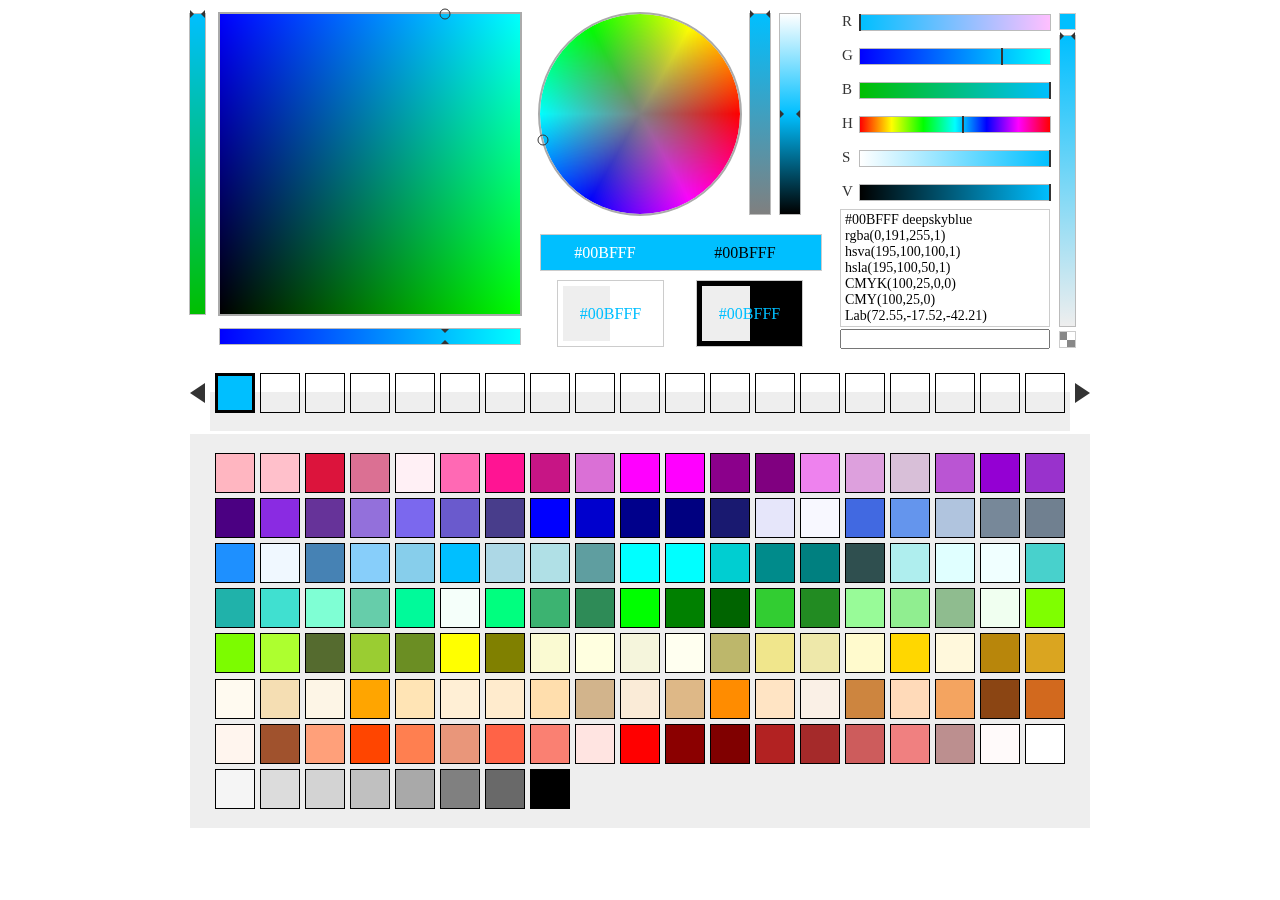
<file: index.html>
<!DOCTYPE html>
<html>

<head>
    <meta http-equiv="Content-Type" content="text/html; charset=UTF-8" />
    <link href="index.css" rel="stylesheet" type="text/css">
    <title>Color Picker</title>
</head>

<body>
    <div id="wrapper">
        <div id="patches">
            <div id="contrastPatch">
                <div></div>
                <div></div>
            </div>
            <div id="contrastPatch2White" class="contrastPatch2"><span></span></div>
            <div id="contrastPatch2Black" class="contrastPatch2"><span></span></div>
        </div>

        <div id="coordinate">
            <div id="colorPanel" class="RGB-R">
                <div class="colorPanel-cursor"></div>
            </div>
            <div id="colorPanel-xAxis" class="slider-h"><div class="slider-cursor"></div></div>
            <div id="colorPanel-yAxis" class="slider-v"><div class="slider-cursor"></div></div>
        </div>

        <div id="wheel">
            <div id="colorWheel">
                <div id="colorWheel-cover"></div>
                <div class="colorPanel-cursor"></div>
            </div>
            <div class="slider-v" id="HSL-S"><div class="slider-cursor"></div></div>
            <div class="slider-v" id="HSL-L"><div class="slider-cursor"></div></div>
        </div>

        <div id="sliderPanel">
            <div class="slider-h" id="RGB-R"><div class="slider-block"></div></div>
            <div class="slider-h" id="RGB-G"><div class="slider-block"></div></div>
            <div class="slider-h" id="RGB-B"><div class="slider-block"></div></div>

            <div class="slider-h" id="HSV-H"><div class="slider-block"></div></div>
            <div class="slider-h" id="HSV-S"><div class="slider-block"></div></div>
            <div class="slider-h" id="HSV-V"><div class="slider-block"></div></div>
        </div>

        <div id="alphaPanel">
            <div id="alpha-max"></div>
            <div id="alpha-alpha" class="slider-v"><div class="slider-cursor"></div></div>
            <div id="alpha-min"></div>
        </div>

        <div id="colorSquareSaved">
            <div id="cs-prev"></div>
            <div id="cs-next"></div>
        </div>

        <div id="colorSquares"></div>
        
        <div id="colorValues" tabindex="1"></div>
        <input id="colorInput" type="search">
    </div>

<script type="text/javascript" src="color.js"></script>
<script type="text/javascript" src="index.js"></script>

</body>

</html>
</file>
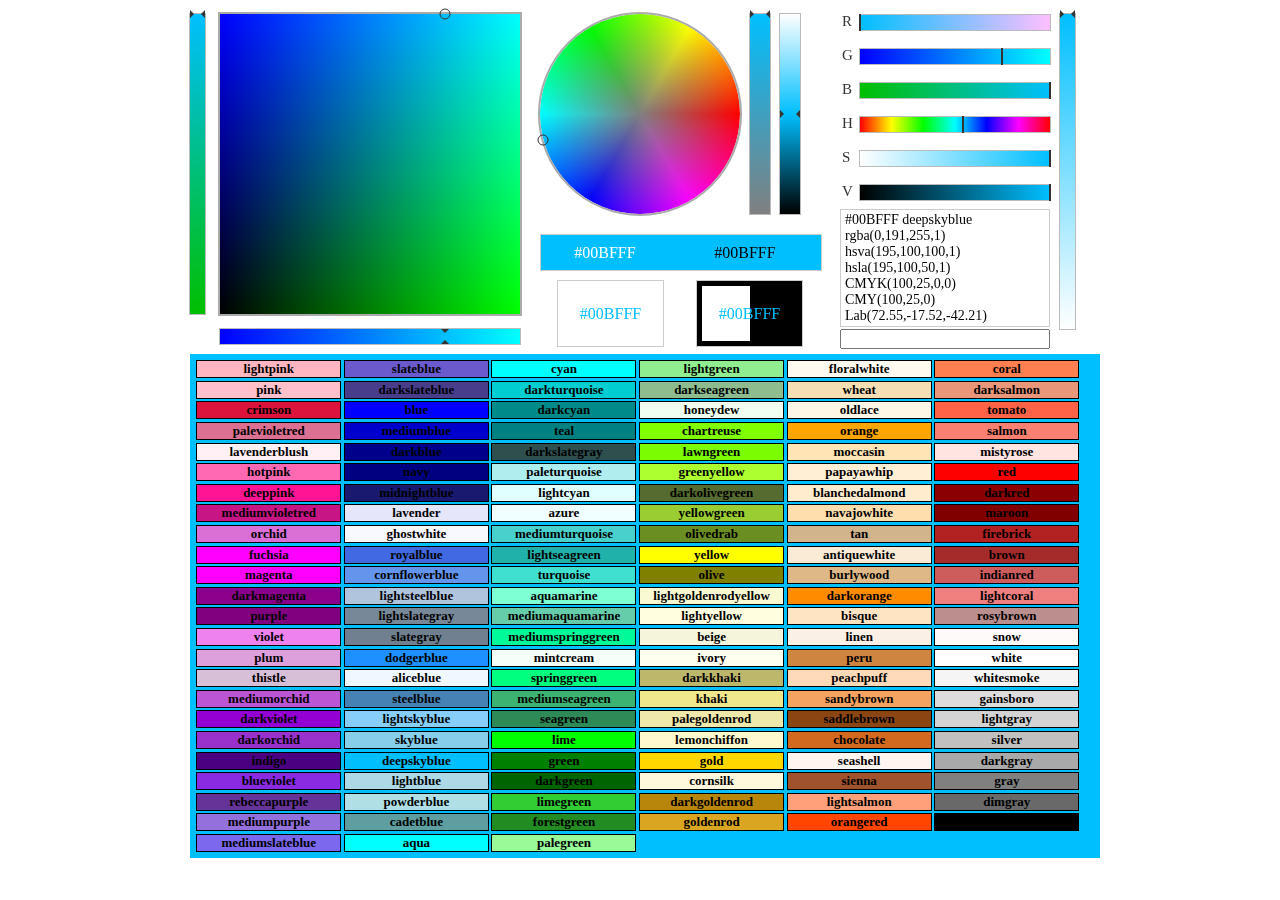
<file: src/index.html>
<!DOCTYPE html>
<html>

<head>
    <meta http-equiv="Content-Type" content="text/html; charset=UTF-8" />
    <link href="index.css" rel="stylesheet" type="text/css">
    <title>Color Picker</title>
</head>

<body>
    <div id="wrapper">
        <div id="patches">
            <div id="contrastPatch">
                <div></div>
                <div></div>
            </div>
            <div id="contrastPatch2White" class="contrastPatch2"><span></span></div>
            <div id="contrastPatch2Black" class="contrastPatch2"><span></span></div>
        </div>

        <div id="coordinate">
            <div id="colorPanel" class="RGB-R">
                <div class="colorPanel-cursor"></div>
            </div>
            <div id="colorPanel-xAxis" class="slider-h"><div class="slider-cursor"></div></div>
            <div id="colorPanel-yAxis" class="slider-v"><div class="slider-cursor"></div></div>
        </div>

        <div id="wheel">
            <div id="colorWheel">
                <div id="colorWheel-cover"></div>
                <div class="colorPanel-cursor"></div>
            </div>
            <div class="slider-v" id="HSL-S"><div class="slider-cursor"></div></div>
            <div class="slider-v" id="HSL-L"><div class="slider-cursor"></div></div>
        </div>

        <div id="sliderPanel">
            <div class="slider-h" id="RGB-R"><div class="slider-block"></div></div>
            <div class="slider-h" id="RGB-G"><div class="slider-block"></div></div>
            <div class="slider-h" id="RGB-B"><div class="slider-block"></div></div>

            <div class="slider-h" id="HSV-H"><div class="slider-block"></div></div>
            <div class="slider-h" id="HSV-S"><div class="slider-block"></div></div>
            <div class="slider-h" id="HSV-V"><div class="slider-block"></div></div>
        </div>


        <div id="alpha-alpha" class="slider-v"><div class="slider-cursor"></div></div>

        <div id="colorSquares"></div>
        
        <div id="colorValues" tabindex="1"></div>
        <input id="colorInput" type="search">
    </div>

<script type="text/javascript" src="color.js"></script>
<script type="text/javascript" src="index.js"></script>

</body>

</html>
</file>
<file: index.css>
body {
	margin: 0 auto;
	padding: 0;
	width: 900px;
}

#wrapper {
	margin-top: 10px;
	position: relative;
	display: inline-block;
	width: 100%;
}

#colorPanel {
	position: absolute;
	top: 0;
	left: 30px;
	width: 300px;
	height: 300px;
	outline: 2px solid #aaa;
	cursor: crosshair;
}

#colorPanel::before {
	position: absolute;
	height: 300px;
	width: 300px;
	content: "";
}

#colorPanel.RGB-R {
	background-blend-mode: screen;
	background-image: linear-gradient(to right, #000, #0f0);
}

#colorPanel.RGB-R::before {
	mix-blend-mode: screen;
	background: linear-gradient(to top, #000, #00f);
}

#colorPanel.RGB-G {
	background-blend-mode: screen;
	background-image: linear-gradient(to right, #000, #00f);
}

#colorPanel.RGB-G::before {
	mix-blend-mode: screen;
	background: linear-gradient(to top, #000, #f00);
}

#colorPanel.RGB-B {
	background-blend-mode: screen;
	background-image: linear-gradient(to right, #000, #f00);
}

#colorPanel.RGB-B::before {
	mix-blend-mode: screen;
	background: linear-gradient(to top, #000, #0f0);
}

#colorPanel.HSV-H {
	background-image: linear-gradient(to right, #fff, transparent);
}

#colorPanel.HSV-H::before {
	background: linear-gradient(to top, #000, transparent);
}

#colorPanel.HSV-S {
	background-blend-mode: screen;
	background-image: linear-gradient(to right, #f00, #ff0, #0f0, #0ff, #00f, #f0f, #f00);
}

#colorPanel.HSV-S::before {
	background: linear-gradient(to top, #000, transparent);
}

#colorPanel.HSV-V::before {
	mix-blend-mode: multiply;
	background-color: #fff;
	background-image: linear-gradient(to right, #f00, #ff0, #0f0, #0ff, #00f, #f0f, #f00);
	-webkit-mask: linear-gradient(to top, transparent, #fff);
	mask: linear-gradient(to top, transparent, #fff);
}

.colorPanel-cursor {
	position: relative;
	transform: translate(-50%, -50%);
	outline: 1px solid #ddd;
	border-radius: 50%;
	width: 9px;
	height: 9px;
	cursor: default;
	cursor: crosshair;
	pointer-events: none;
}

#coordinate .slider-v {
	height: 300px;
	width: 15px;
}

#coordinate .slider-h {
	height: 15px;
	width: 300px;
}

#colorPanel-xAxis {
	position: absolute;
	top: 315px;
	left: 30px;
}

#colorPanel-yAxis {
	position: absolute;
	top: 0;
	left: 0;
}

#alphaPanel {
	position: absolute;
	left: 870px;
	height: 333px;
	display: flex;
	flex-direction: column;
	justify-content: space-between
}

#alpha-alpha {
	height: 290px;
	width: 15px;
}

#alpha-max,
#alpha-min {
	height: 15px;
	width: 15px;
	outline: 1px solid #ccc;
}

#alpha-min {
	background-image:
		linear-gradient(to right, #888 50%, transparent 50%),
		linear-gradient(to top, #888 50%, transparent 50%);
	background-blend-mode: color-dodge;
}

#wheel {
	width: 280px;
	height: 200px;
	position: absolute;
	left: 350px;
	top: 0px;
	writing-mode: vertical-lr;
}

#colorWheel {
	height: 200px;
	width: 200px;
	background: conic-gradient(from 90deg, #f00, #f0f, #00f, #0ff, #0f0, #ff0, #f00);
	border-radius: 50%;
	outline: 2.5px solid #aaa;
	cursor: crosshair;
}

#colorWheel::before {
	height: 200px;
	width: 200px;
	content: "";
	position: absolute;
	border-radius: 50%;
	background: #7f7f7f;
	-webkit-mask: radial-gradient(100px 100px at center, #fff, transparent);
	mask: radial-gradient(100px 100px at center, #fff, transparent);
}

#colorWheel-cover {
	pointer-events: none;
	position: absolute;
	height: 200px;
	width: 200px;
	border-radius: 50%;
}

.slider-v,
.slider-h {
	outline: 1px solid #bbb;
}

#wheel .slider-v {
	width: 20px;
	height: 200px;
	margin-left: 10px;
}

#sliderPanel {
	position: absolute;
	left: 670px;
	top: 0px;
	width: 190px;
}

#sliderPanel .slider-h {
	height: 15px;
	margin-bottom: 19px;
}

.slider-block {
	position: relative;
	pointer-events: none;
	outline: 1px solid #eee;
}

.slider-h .slider-block {
	height: 100%;
	margin-top: 1px;
	width: 0;
}

.slider-cursor {
	position: relative;
	box-sizing: border-box;
	border-width: 4px;
	border-style: solid;
	pointer-events: none;
}

.slider-h .slider-cursor {
	margin: 0 -4px;
	width: 0px;
	height: 100%;
	border-color: #eee transparent;
}

.slider-v .slider-cursor {
	margin: -4px 0;
	width: 100%;
	height: 0;
	border-color: transparent #eee;
}

#HSV-S {
	background-color: #000;
}

#HSV-V {
	background-image: linear-gradient(to right, #000, transparent);
}

#sliderPanel .slider-h:before {
	display: block;
	float: left;
	margin-left: -18px;
	margin-top: -1px;
	color: #333;

	font-family: consolas;
	font-size: 15px;
	line-height: 15px;
	cursor: default;
}

#RGB-R:before {
	content: 'R';
}

#RGB-G:before {
	content: 'G';
}

#RGB-B:before {
	content: 'B';
}

#HSV-H:before {
	content: 'H';
}

#HSV-S:before {
	content: 'S';
}

#HSV-V:before {
	content: 'V';
}

.dark .colorPanel-cursor,
.dark .slider-block {
	outline-color: #333;
}

.dark .slider-v .slider-cursor {
	border-color: transparent #333;
}

.dark .slider-h .slider-cursor {
	border-color: #333 transparent;
}

#patches {
	user-select: none;
	text-align: center;
	position: absolute;
	width: 280px;
	height: 100px;
	left: 350px;
	top: 220px;
}

#contrastPatch {
	width: 100%;
	height: 35px;
	text-align: center;
	font-family: consolas;
	border: 1px solid #ccc;
	cursor: default;
	display: flex;
	justify-content: space-around;
	align-items: center;
}

#contrastPatch div {
	position: relative;
	width: 10ex;
	text-align: left;
}

#contrastPatch div:nth-child(1) {
	color: white;
}

#contrastPatch div:nth-child(2) {
	color: black;
}

.contrastPatch2 {
	display: inline-block;
	width: 95px;
	height: 55px;
	border: 5px solid;
	margin: 10px 15px;
	font-family: consolas;
	outline: 1px solid #ccc;
	cursor: default;
}

#contrastPatch2White {
	border-color: #fff;
	background-color: #fff;
}

#contrastPatch2Black {
	border-color: #000;
	background-color: #000
}

.contrastPatch2 span {
	width: 100%;
	height: 100%;
	display: flex;
	justify-content: center;
	align-items: center;
}

.contrastPatch2 span:hover {
	color: #aaa;
	mix-blend-mode: difference;
}

#colorValues {
	position: absolute;
	left: 650px;
	top: 195px;
	width: 210px;
	font-family: consolas;
	border: 1px solid #ccc;
	padding: 2px 0px 2px 4px;
	box-sizing: border-box;
	font-size: 14px;
	white-space: pre-wrap;
	line-height: 16px;
	cursor: default;
	user-select: none;
}

input[type="search"]::-webkit-search-cancel-button {
	display: none;
}

#colorInput {
	position: absolute;
	left: 650px;
	height: 20px;
	width: 210px;
	top: 315px
}

#colorSquareSaved {
	top: 340px;
	background-image:
		linear-gradient(to bottom, white 50%, transparent 50%),
		linear-gradient(to left, white 20px, transparent 20px),
		linear-gradient(to right, white 20px, transparent 20px);
}

#colorSquares {
	top: 420px;
}

#colorSquareSaved,
#colorSquares {
	display: grid;
	grid-template-columns: repeat(19, 0px);
	justify-items: center;
	justify-content: space-evenly;
	position: absolute;
	width: 100%;
	padding: 1em 0;
	transition: background-color 0.5s;
}

#colorSquareSaved #cs-prev,
#colorSquareSaved #cs-next {
	transform: translate(0, -50%);
	position: absolute;
	top: 50%;
	width: 0;
	height: 0;
	border-width: 10px 0;
	border-style: solid;
	border-color: transparent #333;
	cursor: pointer;
}

#colorSquareSaved #cs-prev {
	left: 0;
	border-right-width: 15px;
}

#colorSquareSaved #cs-next {
	right: 0;
	border-left-width: 15px;
}

.colorSquare {
	box-sizing: border-box;
	width: 40px;
	height: 40px;
	margin-left: 6px;
	float: left;
	border: 1pt solid black;
	display: block;
	font-size: small;
	font-weight: bold;
	margin: 0.2em;
	user-select: none;
	cursor: default;
}

.colorSquare[data-name]:hover::after {
	width: min-content;
	padding: 0.1em 0.3em;
	left: 50%;
	background-color: #fff;
	transform: translate(-50%, -100%);
	display: block;
	position: relative;
	content: attr(data-name);
}

.colorSquare:hover {
	border-color: white;
}
</file>
<file: src/index.css>
body {
	margin: 0 auto;
	padding: 0;
	width: 900px;
}

#wrapper {
	margin-top: 10px;
	position: relative;
	display: inline-block;
	width: 100%;
}

#colorPanel {
	position: absolute;
	top: 0;
	left: 30px;
	width: 300px;
	height: 300px;
	outline: 2px solid #aaa;
	cursor: crosshair;
}

#colorPanel::before {
	position: absolute;
	height: 300px;
	width: 300px;
	content: "";
}

#colorPanel.RGB-R {
	background-blend-mode: screen;
	background-image: linear-gradient(to right, #000, #0f0);
}

#colorPanel.RGB-R::before {
	mix-blend-mode: screen;
	background: linear-gradient(to top, #000, #00f);
}

#colorPanel.RGB-G {
	background-blend-mode: screen;
	background-image: linear-gradient(to right, #000, #00f);
}

#colorPanel.RGB-G::before {
	mix-blend-mode: screen;
	background: linear-gradient(to top, #000, #f00);
}

#colorPanel.RGB-B {
	background-blend-mode: screen;
	background-image: linear-gradient(to right, #000, #f00);
}

#colorPanel.RGB-B::before {
	mix-blend-mode: screen;
	background: linear-gradient(to top, #000, #0f0);
}

#colorPanel.HSV-H {
	background-image: linear-gradient(to right, #fff, transparent);
}

#colorPanel.HSV-H::before {
	background: linear-gradient(to top, #000, transparent);
}

#colorPanel.HSV-S {
	background-blend-mode: screen;
	background-image: linear-gradient(to right, #f00, #ff0, #0f0, #0ff, #00f, #f0f, #f00);
}

#colorPanel.HSV-S::before {
	background: linear-gradient(to top, #000, transparent);
}

#colorPanel.HSV-V::before {
	mix-blend-mode: multiply;
	background-color: #fff;
	background-image: linear-gradient(to right, #f00, #ff0, #0f0, #0ff, #00f, #f0f, #f00);
	-webkit-mask: linear-gradient(to top, transparent, #fff);
	mask: linear-gradient(to top, transparent, #fff);
}

.colorPanel-cursor {
	position: relative;
	transform: translate(-50%, -50%);
	outline: 1px solid #ddd;
	border-radius: 50%;
	width: 9px;
	height: 9px;
	cursor: default;
	cursor: crosshair;
	pointer-events: none;
}

#coordinate .slider-v {
	height: 300px;
	width: 15px;
}

#coordinate .slider-h {
	height: 15px;
	width: 300px;
}

#colorPanel-xAxis {
	position: absolute;
	top: 315px;
	left: 30px;
}

#colorPanel-yAxis {
	position: absolute;
	top: 0;
	left: 0;
}

#alpha-alpha {
	position: absolute;
	left: 870px;
	height: 315px;
	width: 15px;
}

#wheel {
	width: 280px;
	height: 200px;
	position: absolute;
	left: 350px;
	top: 0px;
	writing-mode: vertical-lr;
}

#colorWheel {
	height: 200px;
	width: 200px;
	background: conic-gradient(from 90deg, #f00, #f0f, #00f, #0ff, #0f0, #ff0, #f00);
	border-radius: 50%;
	outline: 2.5px solid #aaa;
	cursor: crosshair;
}

#colorWheel::before {
	height: 200px;
	width: 200px;
	content: "";
	position: absolute;
	border-radius: 50%;
	background: #7f7f7f;
	-webkit-mask: radial-gradient(100px 100px at center, #fff, transparent);
	mask: radial-gradient(100px 100px at center, #fff, transparent);
}

#colorWheel-cover {
	pointer-events: none;
	position: absolute;
	height: 200px;
	width: 200px;
	border-radius: 50%;
}

.slider-v,
.slider-h {
	outline: 1px solid #bbb;
}

#wheel .slider-v {
	width: 20px;
	height: 200px;
	margin-left: 10px;
}

#sliderPanel {
	position: absolute;
	left: 670px;
	top: 0px;
	width: 190px;
}

#sliderPanel .slider-h {
	height: 15px;
	margin-bottom: 19px;
}

.slider-block {
	position: relative;
	pointer-events: none;
	outline: 1px solid #eee;
}

.slider-h .slider-block {
	height: 100%;
	margin-top: 1px;
	width: 0;
}

.slider-cursor {
	position: relative;
	box-sizing: border-box;
	border-width: 4px;
	border-style: solid;
	pointer-events: none;
}

.slider-h .slider-cursor {
	margin: 0 -4px;
	width: 0px;
	height: 100%;
	border-color: #eee transparent;
}

.slider-v .slider-cursor {
	margin: -4px 0;
	width: 100%;
	height: 0;
	border-color: transparent #eee;
}

#HSV-S {
	background-color: #000;
}

#HSV-V {
	background-image: linear-gradient(to right, #000, transparent);
}

#sliderPanel .slider-h:before {
	display: block;
	float: left;
	margin-left: -18px;
	margin-top: -1px;
	color: #333;

	font-family: consolas;
	font-size: 15px;
	line-height: 15px;
	cursor: default;
}

#RGB-R:before {
	content: 'R';
}

#RGB-G:before {
	content: 'G';
}

#RGB-B:before {
	content: 'B';
}

#HSV-H:before {
	content: 'H';
}

#HSV-S:before {
	content: 'S';
}

#HSV-V:before {
	content: 'V';
}

.dark .colorPanel-cursor,
.dark .slider-block {
	outline-color: #333;
}

.dark .slider-v .slider-cursor {
	border-color: transparent #333;
}

.dark .slider-h .slider-cursor {
	border-color: #333 transparent;
}

#patches{
	user-select: none;
	text-align: center;
	position: absolute;
	width: 280px;
	height: 100px;
	left: 350px;
	top: 220px;
}

#contrastPatch {
	width: 100%;
	height: 35px;
	text-align: center;
	font-family: consolas;
	border: 1px solid #ccc;
	cursor: default;
	display: flex;
	justify-content: space-around;
	align-items: center;
}

#contrastPatch div {
	position: relative;
	width: 10ex;
	text-align: left;
}

#contrastPatch div:nth-child(1) {
	color: white;
}

#contrastPatch div:nth-child(2) {
	color: black;
}

.contrastPatch2 {
	display: inline-block;
	width: 95px;
	height: 55px;
	border: 5px solid ;
	margin: 10px 15px;
	font-family: consolas;
	outline: 1px solid #ccc;
	cursor: default;
}

#contrastPatch2White{
	border-color: #fff;
	background-color: #fff;
}

#contrastPatch2Black{
	border-color: #000;
	background-color: #000
}

.contrastPatch2 span{
	width: 100%;
	height: 100%;
    display: flex;
    justify-content: center;
    align-items: center;
}

.contrastPatch2 span:hover {
     color: #aaa;
	mix-blend-mode: difference;
}

#colorValues {
	position: absolute;
	left: 650px;
	top: 195px;
	width: 210px;
	font-family: consolas;
	border: 1px solid #ccc;
	padding: 2px 0px 2px 4px;
	box-sizing: border-box;
	font-size: 14px;
	white-space: pre-wrap;
	line-height: 16px;
	cursor: default;
	user-select: none;
}

input[type="search"]::-webkit-search-cancel-button {
	display: none;
}

#colorInput{
	position: absolute;
	left: 650px;
	height: 20px;
	width: 210px;
	top: 315px
}

#colorSquares {
	position: absolute;
	width: 100%;
	padding: 5px;
	top: 340px;
	transition: background-color 0.5s;
}

#colorSquares div {
	text-align: center;
	width: 11em;
	margin-left: 6px;
	float: left;
	border: 1pt solid black;
	color: black;
	font-size: small;
	font-weight: bold;
	margin: 0.1em;
	user-select: none;
	cursor: default;
}

#colorSquares div:hover {
	border-color: white;
	color: white;
}
</file>
